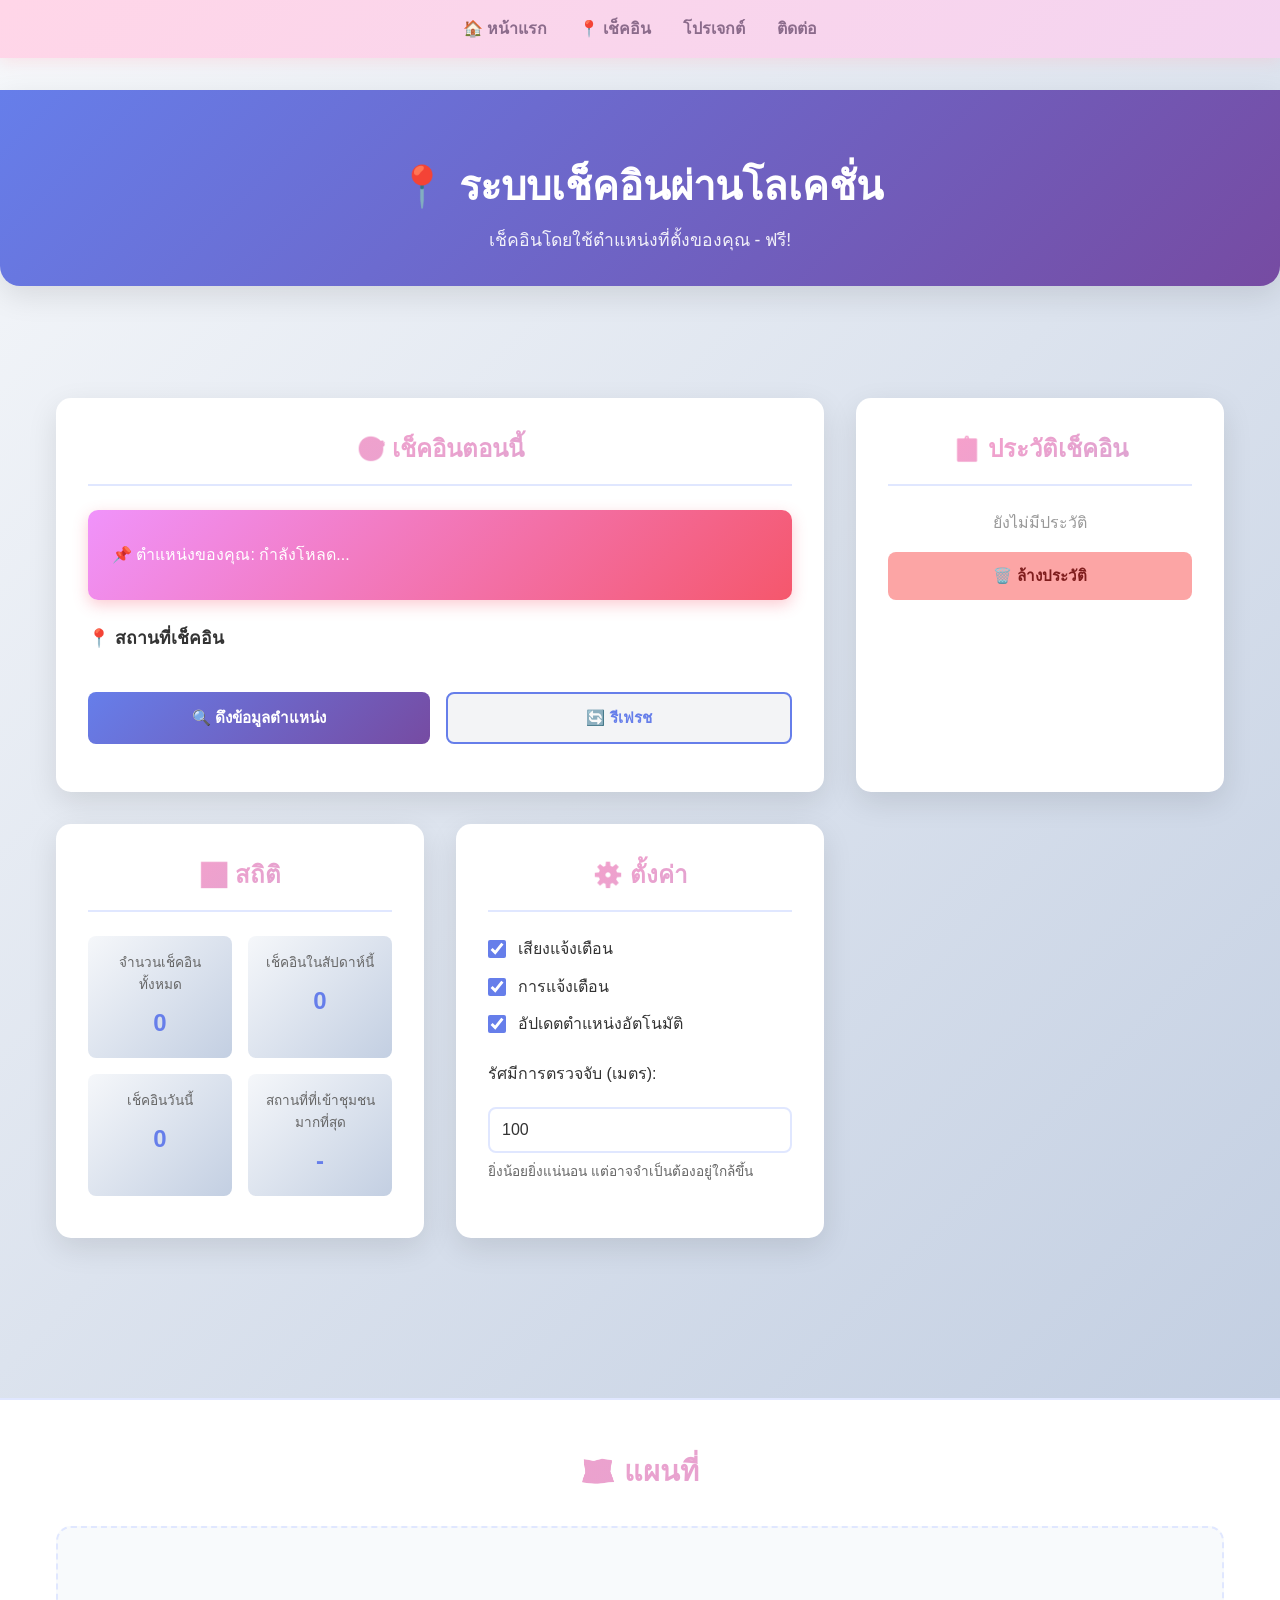
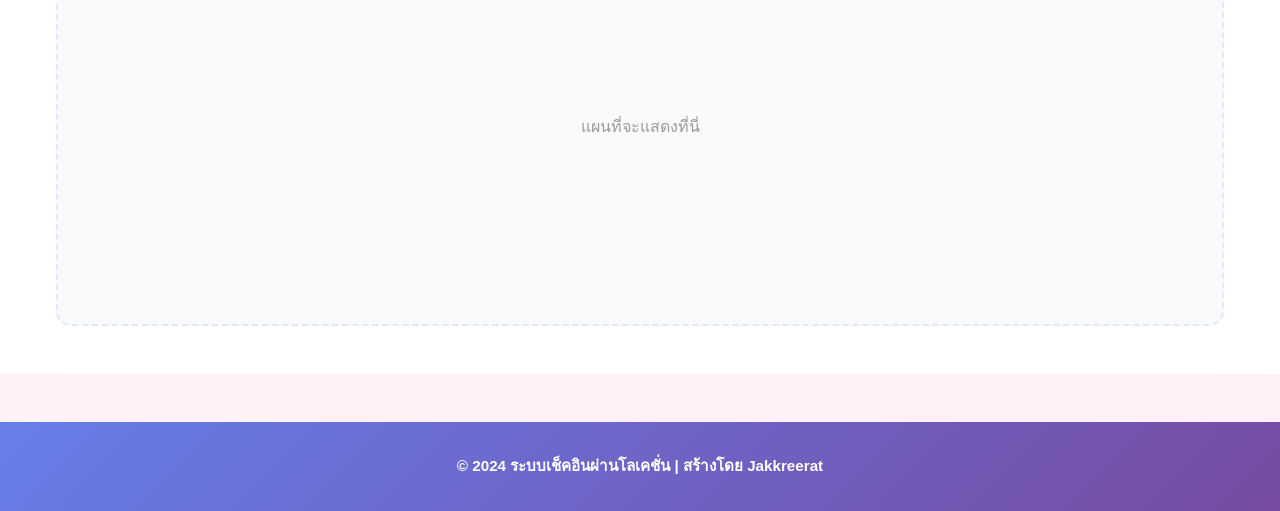
<file: checkin.html>
<!DOCTYPE html>
<html lang="th">
<head>
    <meta charset="UTF-8">
    <meta name="viewport" content="width=device-width, initial-scale=1.0">
    <title>ระบบเช็คอิน - Jakkreerat</title>
    <link rel="stylesheet" href="css/styles.css">
    <link rel="stylesheet" href="css/checkin-styles.css">
</head>
<body>
    <!-- Navigation Header -->
    <header>
        <nav>
            <a href="index.html">🏠 หน้าแรก</a>
            <a href="checkin.html">📍 เช็คอิน</a>
            <a href="index.html#projects">โปรเจกต์</a>
            <a href="index.html#contact">ติดต่อ</a>
        </nav>
    </header>

    <main class="checkin-container">
        <section class="checkin-header">
            <div class="container">
                <h1>📍 ระบบเช็คอินผ่านโลเคชั่น</h1>
                <p>เช็คอินโดยใช้ตำแหน่งที่ตั้งของคุณ - ฟรี!</p>
            </div>
        </section>

        <section class="checkin-content">
            <div class="container">
                <div class="checkin-grid">
                    <!-- Check-in Card -->
                    <div class="checkin-card main-card">
                        <h2>🎯 เช็คอินตอนนี้</h2>
                        
                        <div class="current-location" id="currentLocation">
                            <p>📌 ตำแหน่งของคุณ: <span id="locationDisplay">กำลังโหลด...</span></p>
                            <p id="accuracyDisplay" style="font-size: 0.9rem; color: #666;"></p>
                        </div>

                        <div class="location-list">
                            <h3>📍 สถานที่เช็คอิน</h3>
                            <div id="locationsList" class="locations-container">
                                <!-- Will be populated by JavaScript -->
                            </div>
                        </div>

                        <div class="checkin-actions">
                            <button id="getLocationBtn" class="btn btn-primary">
                                🔍 ดึงข้อมูลตำแหน่ง
                            </button>
                            <button id="refreshLocationBtn" class="btn btn-secondary">
                                🔄 รีเฟรช
                            </button>
                            <button id="saveLocationBtn" class="btn btn-success" style="display: none;">
                                💾 บันทึกตำแหน่ง
                            </button>
                        </div>

                        <div id="checkinMessage" class="message-box"></div>
                    </div>

                    <!-- History Card -->
                    <div class="checkin-card">
                        <h2>📋 ประวัติเช็คอิน</h2>
                        <div id="checkinHistory" class="history-list">
                            <p style="text-align: center; color: #999;">ยังไม่มีประวัติ</p>
                        </div>
                        <button id="clearHistoryBtn" class="btn btn-danger" style="width: 100%; margin-top: 1rem;">
                            🗑️ ล้างประวัติ
                        </button>
                    </div>

                    <!-- Statistics Card -->
                    <div class="checkin-card">
                        <h2>📊 สถิติ</h2>
                        <div class="stats">
                            <div class="stat-item">
                                <span class="stat-label">จำนวนเช็คอินทั้งหมด</span>
                                <span class="stat-value" id="totalCheckins">0</span>
                            </div>
                            <div class="stat-item">
                                <span class="stat-label">เช็คอินในสัปดาห์นี้</span>
                                <span class="stat-value" id="weekCheckins">0</span>
                            </div>
                            <div class="stat-item">
                                <span class="stat-label">เช็คอินวันนี้</span>
                                <span class="stat-value" id="todayCheckins">0</span>
                            </div>
                            <div class="stat-item">
                                <span class="stat-label">สถานที่ที่เข้าชุมชนมากที่สุด</span>
                                <span class="stat-value" id="mostVisited">-</span>
                            </div>
                        </div>
                    </div>

                    <!-- Settings Card -->
                    <div class="checkin-card">
                        <h2>⚙️ ตั้งค่า</h2>
                        <div class="settings-group">
                            <label>
                                <input type="checkbox" id="soundToggle" checked>
                                เสียงแจ้งเตือน
                            </label>
                            <label>
                                <input type="checkbox" id="notificationToggle" checked>
                                การแจ้งเตือน
                            </label>
                            <label>
                                <input type="checkbox" id="autoRefreshToggle" checked>
                                อัปเดตตำแหน่งอัตโนมัติ
                            </label>
                        </div>
                        <div class="settings-group">
                            <label for="radiusInput">รัศมีการตรวจจับ (เมตร):</label>
                            <input type="number" id="radiusInput" min="10" max="500" value="100" step="10">
                            <small>ยิ่งน้อยยิ่งแน่นอน แต่อาจจำเป็นต้องอยู่ใกล้ขึ้น</small>
                        </div>
                    </div>
                </div>
            </div>
        </section>
    </main>

    <!-- Map Display (Optional) -->
    <section class="map-section">
        <div class="container">
            <h2>🗺️ แผนที่</h2>
            <div id="mapContainer" class="map-container">
                <p style="text-align: center; color: #999;">แผนที่จะแสดงที่นี่</p>
            </div>
        </div>
    </section>

    <footer>
        <p>&copy; 2024 ระบบเช็คอินผ่านโลเคชั่น | สร้างโดย Jakkreerat</p>
    </footer>

    <!-- Modal for Saving New Location -->
    <div id="saveLocationModal" class="modal">
        <div class="modal-content">
            <div class="modal-header">
                <h2>💾 บันทึกตำแหน่งใหม่</h2>
                <button class="modal-close" id="closeModalBtn">&times;</button>
            </div>
            <div class="modal-body">
                <div class="form-group">
                    <label for="locationNameInput">ชื่อสถานที่:</label>
                    <input type="text" id="locationNameInput" placeholder="เช่น โครงการสถาบันเทคโนโลยี" required>
                </div>
                <div class="form-group">
                    <label for="locationDescInput">รายละเอียด:</label>
                    <textarea id="locationDescInput" placeholder="รายละเอียดเพิ่มเติมเกี่ยวกับสถานที่" rows="3"></textarea>
                </div>
                <div class="form-group">
                    <label for="locationRadiusInput">รัศมีการตรวจจับ (เมตร):</label>
                    <input type="number" id="locationRadiusInput" min="10" max="500" value="100" step="10">
                </div>
                <div class="form-group">
                    <label>ตำแหน่ง:</label>
                    <div class="location-display">
                        <p><strong>Latitude:</strong> <span id="modalLatitude">-</span></p>
                        <p><strong>Longitude:</strong> <span id="modalLongitude">-</span></p>
                    </div>
                </div>
            </div>
            <div class="modal-footer">
                <button id="cancelSaveBtn" class="btn btn-secondary">ยกเลิก</button>
                <button id="confirmSaveBtn" class="btn btn-success">✓ บันทึก</button>
            </div>
        </div>
    </div>

    <script src="js/checkin.js"></script>
</body>
</html>
</file>
<file: css/styles.css>
* {
    margin: 0;
    padding: 0;
    box-sizing: border-box;
}

body {
    font-family: 'Segoe UI', Tahoma, Geneva, Verdana, sans-serif;
    line-height: 1.6;
    color: #5a5a5a;
    background: linear-gradient(135deg, #fef5f5 0%, #fff0f7 100%);
}

header {
    background: linear-gradient(135deg, #ffd6e8 0%, #f4d4f0 100%);
    color: #8b6b8b;
    padding: 1rem 0;
    position: sticky;
    top: 0;
    box-shadow: 0 4px 15px rgba(255, 182, 193, 0.3);
    z-index: 100;
}

nav {
    display: flex;
    justify-content: center;
    gap: 2rem;
    max-width: 1200px;
    margin: 0 auto;
    padding: 0 1rem;
}

nav a {
    color: #8b6b8b;
    text-decoration: none;
    font-weight: 600;
    transition: all 0.3s;
    position: relative;
}

nav a:hover {
    color: #d4a5d4;
}

nav a:after {
    content: '';
    position: absolute;
    bottom: -5px;
    left: 0;
    width: 0;
    height: 2px;
    background: #d4a5d4;
    transition: width 0.3s;
}

nav a:hover:after {
    width: 100%;
}

.container {
    max-width: 1200px;
    margin: 0 auto;
    padding: 0 1rem;
}

.hero {
    background: linear-gradient(135deg, #ffc0db 0%, #f0d9f0 100%);
    color: #8b6b8b;
    padding: 8rem 1rem;
    text-align: center;
    animation: fadeIn 1s ease-in;
    border-radius: 0 0 30px 30px;
}

.hero h1 {
    font-size: 3.5rem;
    margin-bottom: 0.5rem;
    background: linear-gradient(135deg, #ff9fc9 0%, #d4a5d4 100%);
    -webkit-background-clip: text;
    -webkit-text-fill-color: transparent;
    background-clip: text;
    font-weight: 700;
}

.hero p {
    font-size: 1.3rem;
    margin-bottom: 2rem;
    opacity: 0.85;
    font-weight: 500;
}

.profile-image {
    width: 200px;
    height: 200px;
    border-radius: 50%;
    margin: 2rem auto;
    box-shadow: 0 10px 30px rgba(255, 182, 193, 0.4);
    object-fit: cover;
    border: 5px solid #ffe4f0;
}

.cta-button {
    display: inline-block;
    background: linear-gradient(135deg, #ff9fc9 0%, #d4a5d4 100%);
    color: white;
    padding: 1rem 2.5rem;
    border-radius: 50px;
    text-decoration: none;
    font-weight: 700;
    transition: all 0.3s;
    box-shadow: 0 4px 15px rgba(255, 159, 201, 0.4);
}

.cta-button:hover {
    transform: translateY(-5px);
    box-shadow: 0 8px 25px rgba(255, 159, 201, 0.6);
}

section {
    padding: 5rem 1rem;
}

section h2 {
    font-size: 2.5rem;
    margin-bottom: 2rem;
    background: linear-gradient(135deg, #ff9fc9 0%, #d4a5d4 100%);
    -webkit-background-clip: text;
    -webkit-text-fill-color: transparent;
    background-clip: text;
    text-align: center;
    font-weight: 700;
}

#about {
    background: linear-gradient(135deg, #fff5f7 0%, #f5f0f8 100%);
}

.about-content {
    display: grid;
    grid-template-columns: 1fr 1fr;
    gap: 3rem;
    align-items: center;
}

.about-text p {
    margin-bottom: 1.5rem;
    line-height: 1.9;
    font-size: 1.05rem;
    color: #6b6b6b;
}

.about-image {
    text-align: center;
}

.about-image img {
    width: 100%;
    max-width: 300px;
    border-radius: 20px;
    box-shadow: 0 10px 30px rgba(255, 182, 193, 0.3);
}

#skills {
    background: linear-gradient(135deg, #fef5f5 0%, #f5f0f8 100%);
}

.skills-grid {
    display: grid;
    grid-template-columns: repeat(auto-fit, minmax(250px, 1fr));
    gap: 2.5rem;
}

.skill-card {
    background: linear-gradient(135deg, #ffe4f0 0%, #f0e4f0 100%);
    padding: 2rem;
    border-radius: 15px;
    box-shadow: 0 5px 15px rgba(255, 182, 193, 0.2);
    transition: all 0.3s;
    border: 2px solid #ffc0db;
}

.skill-card:hover {
    transform: translateY(-8px);
    box-shadow: 0 10px 30px rgba(255, 159, 201, 0.3);
    border-color: #ff9fc9;
}

.skill-card h3 {
    background: linear-gradient(135deg, #ff9fc9 0%, #d4a5d4 100%);
    -webkit-background-clip: text;
    -webkit-text-fill-color: transparent;
    background-clip: text;
    margin-bottom: 1rem;
    font-size: 1.3rem;
}

.skill-card ul {
    list-style: none;
}

.skill-card li {
    padding: 0.6rem 0;
    color: #6b6b6b;
    font-weight: 500;
}

.skill-card li:before {
    content: "✨ ";
    margin-right: 0.5rem;
}

#projects {
    background: linear-gradient(135deg, #fff5f7 0%, #f5f0f8 100%);
}

.projects-grid {
    display: grid;
    grid-template-columns: repeat(auto-fit, minmax(300px, 1fr));
    gap: 2.5rem;
}

.project-card {
    background: white;
    border-radius: 15px;
    overflow: hidden;
    box-shadow: 0 5px 15px rgba(255, 182, 193, 0.2);
    transition: all 0.3s;
    border: 2px solid #ffe4f0;
}

.project-card:hover {
    transform: translateY(-8px);
    box-shadow: 0 12px 30px rgba(255, 159, 201, 0.3);
    border-color: #ff9fc9;
}

.project-image {
    width: 100%;
    height: 200px;
    background: linear-gradient(135deg, #ffc0db 0%, #f0d9f0 100%);
    object-fit: cover;
}

.project-header {
    background: linear-gradient(135deg, #ffb6d9 0%, #e6d9f0 100%);
    color: #8b6b8b;
    padding: 1.5rem;
}

.project-header h3 {
    margin-bottom: 0.5rem;
    font-weight: 700;
}

.project-body {
    padding: 1.5rem;
    color: #6b6b6b;
}

#contact {
    background: linear-gradient(135deg, #fef5f5 0%, #f5f0f8 100%);
}

.contact-section {
    text-align: center;
}

.contact-links {
    display: flex;
    justify-content: center;
    gap: 1.5rem;
    margin-top: 2rem;
    flex-wrap: wrap;
}

.contact-link {
    display: inline-flex;
    align-items: center;
    justify-content: center;
    width: 60px;
    height: 60px;
    background: linear-gradient(135deg, #ff9fc9 0%, #d4a5d4 100%);
    color: white;
    border-radius: 50%;
    text-decoration: none;
    transition: all 0.3s;
    font-size: 1.5rem;
    box-shadow: 0 4px 15px rgba(255, 159, 201, 0.3);
}

.contact-link:hover {
    transform: scale(1.15) translateY(-3px);
    box-shadow: 0 8px 25px rgba(255, 159, 201, 0.5);
}

footer {
    background: linear-gradient(135deg, #ffb6d9 0%, #e6d9f0 100%);
    color: #8b6b8b;
    text-align: center;
    padding: 2rem;
    font-weight: 600;
}

@keyframes fadeIn {
    from {
        opacity: 0;
        transform: translateY(20px);
    }
    to {
        opacity: 1;
        transform: translateY(0);
    }
}

@media (max-width: 768px) {
    .hero h1 {
        font-size: 2rem;
    }
    
    .about-content {
        grid-template-columns: 1fr;
    }
    
    nav {
        gap: 1rem;
        flex-wrap: wrap;
    }
}
</file>
<file: css/checkin-styles.css>
/* ============================================
   ระบบเช็คอินผ่านโลเคชั่น - CSS
   Check-in System Styles
   ============================================ */

main.checkin-container {
    min-height: 100vh;
    background: linear-gradient(135deg, #f5f7fa 0%, #c3cfe2 100%);
    padding: 2rem 0;
}

/* Header */
.checkin-header {
    background: linear-gradient(135deg, #667eea 0%, #764ba2 100%);
    color: white;
    padding: 4rem 1rem 2rem;
    text-align: center;
    margin-bottom: 2rem;
    border-radius: 0 0 20px 20px;
    box-shadow: 0 10px 30px rgba(0, 0, 0, 0.1);
}

.checkin-header h1 {
    font-size: 2.5rem;
    margin-bottom: 0.5rem;
    font-weight: 700;
}

.checkin-header p {
    font-size: 1.1rem;
    opacity: 0.9;
}

/* Grid Layout */
.checkin-grid {
    display: grid;
    grid-template-columns: repeat(auto-fit, minmax(350px, 1fr));
    gap: 2rem;
    margin-bottom: 3rem;
}

/* Cards */
.checkin-card {
    background: white;
    border-radius: 15px;
    padding: 2rem;
    box-shadow: 0 10px 30px rgba(0, 0, 0, 0.1);
    transition: transform 0.3s ease, box-shadow 0.3s ease;
}

.checkin-card:hover {
    transform: translateY(-5px);
    box-shadow: 0 15px 40px rgba(0, 0, 0, 0.15);
}

.checkin-card.main-card {
    grid-column: 1 / -1;
}

@media (min-width: 1024px) {
    .checkin-card.main-card {
        grid-column: 1 / 3;
    }
}

.checkin-card h2 {
    color: #667eea;
    margin-bottom: 1.5rem;
    font-size: 1.5rem;
    border-bottom: 2px solid #e0e7ff;
    padding-bottom: 1rem;
}

.checkin-card h3 {
    color: #333;
    margin-bottom: 1rem;
    font-size: 1.1rem;
}

/* Current Location */
.current-location {
    background: linear-gradient(135deg, #f093fb 0%, #f5576c 100%);
    color: white;
    padding: 1.5rem;
    border-radius: 10px;
    margin-bottom: 1.5rem;
    box-shadow: 0 5px 15px rgba(245, 87, 108, 0.3);
}

.current-location p {
    margin: 0.5rem 0;
    font-weight: 500;
}

#accuracyDisplay {
    opacity: 0.9;
}

/* Location List */
.locations-container {
    display: flex;
    flex-direction: column;
    gap: 1rem;
    margin-bottom: 1.5rem;
}

.location-item {
    display: flex;
    justify-content: space-between;
    align-items: center;
    padding: 1rem;
    border-radius: 10px;
    border: 2px solid #e0e7ff;
    background: #f8fafc;
    transition: all 0.3s ease;
}

.location-item.nearby {
    background: #f0fdf4;
    border-color: #86efac;
    box-shadow: 0 4px 15px rgba(134, 239, 172, 0.2);
}

.location-item.far {
    background: #fef2f2;
    border-color: #fca5a5;
    opacity: 0.7;
}

.location-info {
    flex-grow: 1;
}

.location-header {
    display: flex;
    align-items: center;
    gap: 0.75rem;
    margin-bottom: 0.5rem;
}

.location-icon {
    font-size: 1.5rem;
}

.location-header h4 {
    margin: 0;
    flex-grow: 1;
    color: #1f2937;
}

.status-badge {
    padding: 0.25rem 0.75rem;
    border-radius: 20px;
    font-size: 0.8rem;
    font-weight: 600;
}

.status-badge.nearby {
    background: #86efac;
    color: #166534;
}

.status-badge.far {
    background: #fca5a5;
    color: #7f1d1d;
}

.location-desc {
    margin: 0.5rem 0;
    color: #666;
    font-size: 0.9rem;
}

.distance-info {
    display: flex;
    gap: 1rem;
    font-size: 0.85rem;
    color: #666;
}

.distance {
    font-weight: 600;
    color: #667eea;
}

.radius-limit {
    color: #999;
}

/* Check-in Actions */
.checkin-actions {
    display: flex;
    gap: 1rem;
    margin-bottom: 1rem;
}

.checkin-actions .btn {
    flex: 1;
}

/* Buttons */
.btn {
    padding: 0.75rem 1.5rem;
    border: none;
    border-radius: 8px;
    font-size: 0.95rem;
    font-weight: 600;
    cursor: pointer;
    transition: all 0.3s ease;
    text-align: center;
    white-space: nowrap;
}

.btn-primary {
    background: linear-gradient(135deg, #667eea 0%, #764ba2 100%);
    color: white;
}

.btn-primary:hover:not(:disabled) {
    transform: translateY(-2px);
    box-shadow: 0 5px 15px rgba(102, 126, 234, 0.4);
}

.btn-primary:disabled {
    opacity: 0.6;
    cursor: not-allowed;
}

.btn-secondary {
    background: #f3f4f6;
    color: #667eea;
    border: 2px solid #667eea;
}

.btn-secondary:hover:not(:disabled) {
    background: #667eea;
    color: white;
}

.btn-success {
    background: linear-gradient(135deg, #84fab0 0%, #8fd3f4 100%);
    color: #166534;
    font-weight: 600;
}

.btn-success:hover:not(:disabled) {
    transform: scale(1.05);
    box-shadow: 0 5px 15px rgba(132, 250, 176, 0.4);
}

.btn-disabled {
    background: #d1d5db;
    color: #6b7280;
    cursor: not-allowed;
}

.btn-danger {
    background: #fca5a5;
    color: #7f1d1d;
    border: none;
}

.btn-danger:hover:not(:disabled) {
    background: #f87171;
    transform: translateY(-2px);
}

/* Messages */
.message-box {
    display: none;
    padding: 1rem;
    border-radius: 8px;
    margin-top: 1rem;
    font-weight: 500;
    text-align: center;
    white-space: pre-wrap;
    animation: slideIn 0.3s ease;
}

@keyframes slideIn {
    from {
        opacity: 0;
        transform: translateY(-10px);
    }
    to {
        opacity: 1;
        transform: translateY(0);
    }
}

.message-success {
    background: #d1fae5;
    color: #065f46;
    border-left: 4px solid #10b981;
}

.message-error {
    background: #fee2e2;
    color: #7f1d1d;
    border-left: 4px solid #ef4444;
}

/* History */
.history-list {
    display: flex;
    flex-direction: column;
    gap: 0.75rem;
    max-height: 400px;
    overflow-y: auto;
}

.history-item {
    background: #f8fafc;
    padding: 1rem;
    border-radius: 8px;
    border-left: 4px solid #667eea;
    transition: all 0.3s ease;
}

.history-item:hover {
    background: #f0f4ff;
    transform: translateX(5px);
}

.history-info {
    display: flex;
    align-items: center;
    gap: 1rem;
}

.history-index {
    background: #667eea;
    color: white;
    padding: 0.25rem 0.75rem;
    border-radius: 50%;
    font-size: 0.8rem;
    font-weight: 600;
    min-width: 30px;
    text-align: center;
}

.history-details {
    display: flex;
    flex-direction: column;
    gap: 0.25rem;
}

.history-details strong {
    color: #1f2937;
}

.history-details small {
    color: #666;
    font-size: 0.85rem;
}

.history-details tiny {
    color: #667eea;
    font-size: 0.8rem;
    font-weight: 600;
}

/* Statistics */
.stats {
    display: grid;
    grid-template-columns: 1fr 1fr;
    gap: 1rem;
}

.stat-item {
    background: linear-gradient(135deg, #f5f7fa 0%, #c3cfe2 100%);
    padding: 1rem;
    border-radius: 8px;
    text-align: center;
    transition: all 0.3s ease;
}

.stat-item:hover {
    transform: scale(1.05);
    box-shadow: 0 5px 15px rgba(0, 0, 0, 0.1);
}

.stat-label {
    display: block;
    color: #666;
    font-size: 0.85rem;
    margin-bottom: 0.5rem;
    font-weight: 500;
}

.stat-value {
    display: block;
    color: #667eea;
    font-size: 1.5rem;
    font-weight: 700;
}

/* Settings */
.settings-group {
    margin-bottom: 1.5rem;
}

.settings-group label {
    display: flex;
    align-items: center;
    gap: 0.75rem;
    margin-bottom: 0.75rem;
    cursor: pointer;
    color: #333;
    font-weight: 500;
    transition: color 0.3s ease;
}

.settings-group label:hover {
    color: #667eea;
}

.settings-group input[type="checkbox"] {
    width: 18px;
    height: 18px;
    cursor: pointer;
    accent-color: #667eea;
}

.settings-group input[type="number"] {
    width: 100%;
    padding: 0.75rem;
    border: 2px solid #e0e7ff;
    border-radius: 8px;
    font-size: 1rem;
    color: #333;
    margin-top: 0.5rem;
    transition: border-color 0.3s ease;
}

.settings-group input[type="number"]:focus {
    outline: none;
    border-color: #667eea;
    box-shadow: 0 0 0 3px rgba(102, 126, 234, 0.1);
}

.settings-group small {
    display: block;
    color: #666;
    font-size: 0.85rem;
    margin-top: 0.5rem;
    margin-left: 0;
}

/* Map Section */
.map-section {
    background: white;
    padding: 3rem 1rem;
    border-top: 2px solid #e0e7ff;
}

.map-section h2 {
    text-align: center;
    color: #667eea;
    margin-bottom: 2rem;
    font-size: 1.8rem;
}

.map-container {
    background: #f8fafc;
    border-radius: 15px;
    padding: 2rem;
    height: 400px;
    display: flex;
    align-items: center;
    justify-content: center;
    border: 2px dashed #e0e7ff;
}

/* Footer */
footer {
    background: linear-gradient(135deg, #667eea 0%, #764ba2 100%);
    color: white;
    text-align: center;
    padding: 2rem 1rem;
    margin-top: 3rem;
}

footer p {
    margin: 0;
    font-size: 0.95rem;
}

/* Responsive Design */
@media (max-width: 768px) {
    .checkin-header h1 {
        font-size: 1.8rem;
    }

    .checkin-grid {
        grid-template-columns: 1fr;
        gap: 1rem;
    }

    .checkin-card.main-card {
        grid-column: 1;
    }

    .location-header {
        flex-wrap: wrap;
    }

    .status-badge {
        order: 3;
        width: 100%;
        text-align: center;
    }

    .distance-info {
        flex-direction: column;
    }

    .stats {
        grid-template-columns: 1fr;
    }

    .checkin-actions {
        flex-direction: column;
    }

    .checkin-actions .btn {
        width: 100%;
    }
}

@media (max-width: 480px) {
    .checkin-card {
        padding: 1rem;
    }

    .current-location {
        padding: 1rem;
    }

    .location-item {
        flex-direction: column;
        align-items: flex-start;
    }

    .location-item .btn {
        width: 100%;
        margin-top: 1rem;
    }

    .map-container {
        height: 250px;
    }
}

/* Scrollbar Styling */
.history-list::-webkit-scrollbar {
    width: 6px;
}

.history-list::-webkit-scrollbar-track {
    background: #f1f5f9;
    border-radius: 10px;
}

.history-list::-webkit-scrollbar-thumb {
    background: #cbd5e1;
    border-radius: 10px;
}

.history-list::-webkit-scrollbar-thumb:hover {
    background: #94a3b8;
}

/* ============================================
   Modal Styles
   ============================================ */

.modal {
    display: none;
    position: fixed;
    z-index: 1000;
    left: 0;
    top: 0;
    width: 100%;
    height: 100%;
    background: rgba(0, 0, 0, 0.5);
    animation: fadeIn 0.3s ease;
}

.modal.active {
    display: flex;
    align-items: center;
    justify-content: center;
}

.modal-content {
    background: white;
    border-radius: 15px;
    box-shadow: 0 20px 60px rgba(0, 0, 0, 0.3);
    max-width: 500px;
    width: 90%;
    max-height: 90vh;
    overflow-y: auto;
    animation: slideUp 0.3s ease;
}

@keyframes slideUp {
    from {
        transform: translateY(50px);
        opacity: 0;
    }
    to {
        transform: translateY(0);
        opacity: 1;
    }
}

.modal-header {
    display: flex;
    justify-content: space-between;
    align-items: center;
    padding: 1.5rem;
    border-bottom: 2px solid #e0e7ff;
    background: linear-gradient(135deg, #667eea 0%, #764ba2 100%);
    color: white;
    border-radius: 15px 15px 0 0;
}

.modal-header h2 {
    margin: 0;
    font-size: 1.5rem;
    color: white;
}

.modal-close {
    background: none;
    border: none;
    font-size: 2rem;
    color: white;
    cursor: pointer;
    padding: 0;
    width: 40px;
    height: 40px;
    display: flex;
    align-items: center;
    justify-content: center;
    border-radius: 50%;
    transition: background 0.3s ease;
}

.modal-close:hover {
    background: rgba(255, 255, 255, 0.2);
}

.modal-body {
    padding: 2rem;
}

.form-group {
    margin-bottom: 1.5rem;
}

.form-group label {
    display: block;
    margin-bottom: 0.5rem;
    color: #333;
    font-weight: 600;
}

.form-group input[type="text"],
.form-group input[type="number"],
.form-group textarea {
    width: 100%;
    padding: 0.75rem;
    border: 2px solid #e0e7ff;
    border-radius: 8px;
    font-size: 1rem;
    font-family: inherit;
    transition: border-color 0.3s ease, box-shadow 0.3s ease;
}

.form-group input[type="text"]:focus,
.form-group input[type="number"]:focus,
.form-group textarea:focus {
    outline: none;
    border-color: #667eea;
    box-shadow: 0 0 0 3px rgba(102, 126, 234, 0.1);
}

.form-group textarea {
    resize: vertical;
}

.location-display {
    background: #f8fafc;
    padding: 1rem;
    border-radius: 8px;
    border-left: 4px solid #667eea;
}

.location-display p {
    margin: 0.5rem 0;
    color: #333;
}

.location-display strong {
    color: #667eea;
}

.modal-footer {
    display: flex;
    gap: 1rem;
    padding: 1.5rem;
    border-top: 2px solid #e0e7ff;
    justify-content: flex-end;
    background: #f8fafc;
    border-radius: 0 0 15px 15px;
}

.modal-footer .btn {
    flex: 1;
}

@media (max-width: 768px) {
    .modal-content {
        max-width: 100%;
        width: 95%;
        border-radius: 15px;
    }

    .modal-body {
        padding: 1rem;
    }

    .modal-footer {
        flex-direction: column;
    }

    .modal-footer .btn {
        width: 100%;
    }
}
</file>
